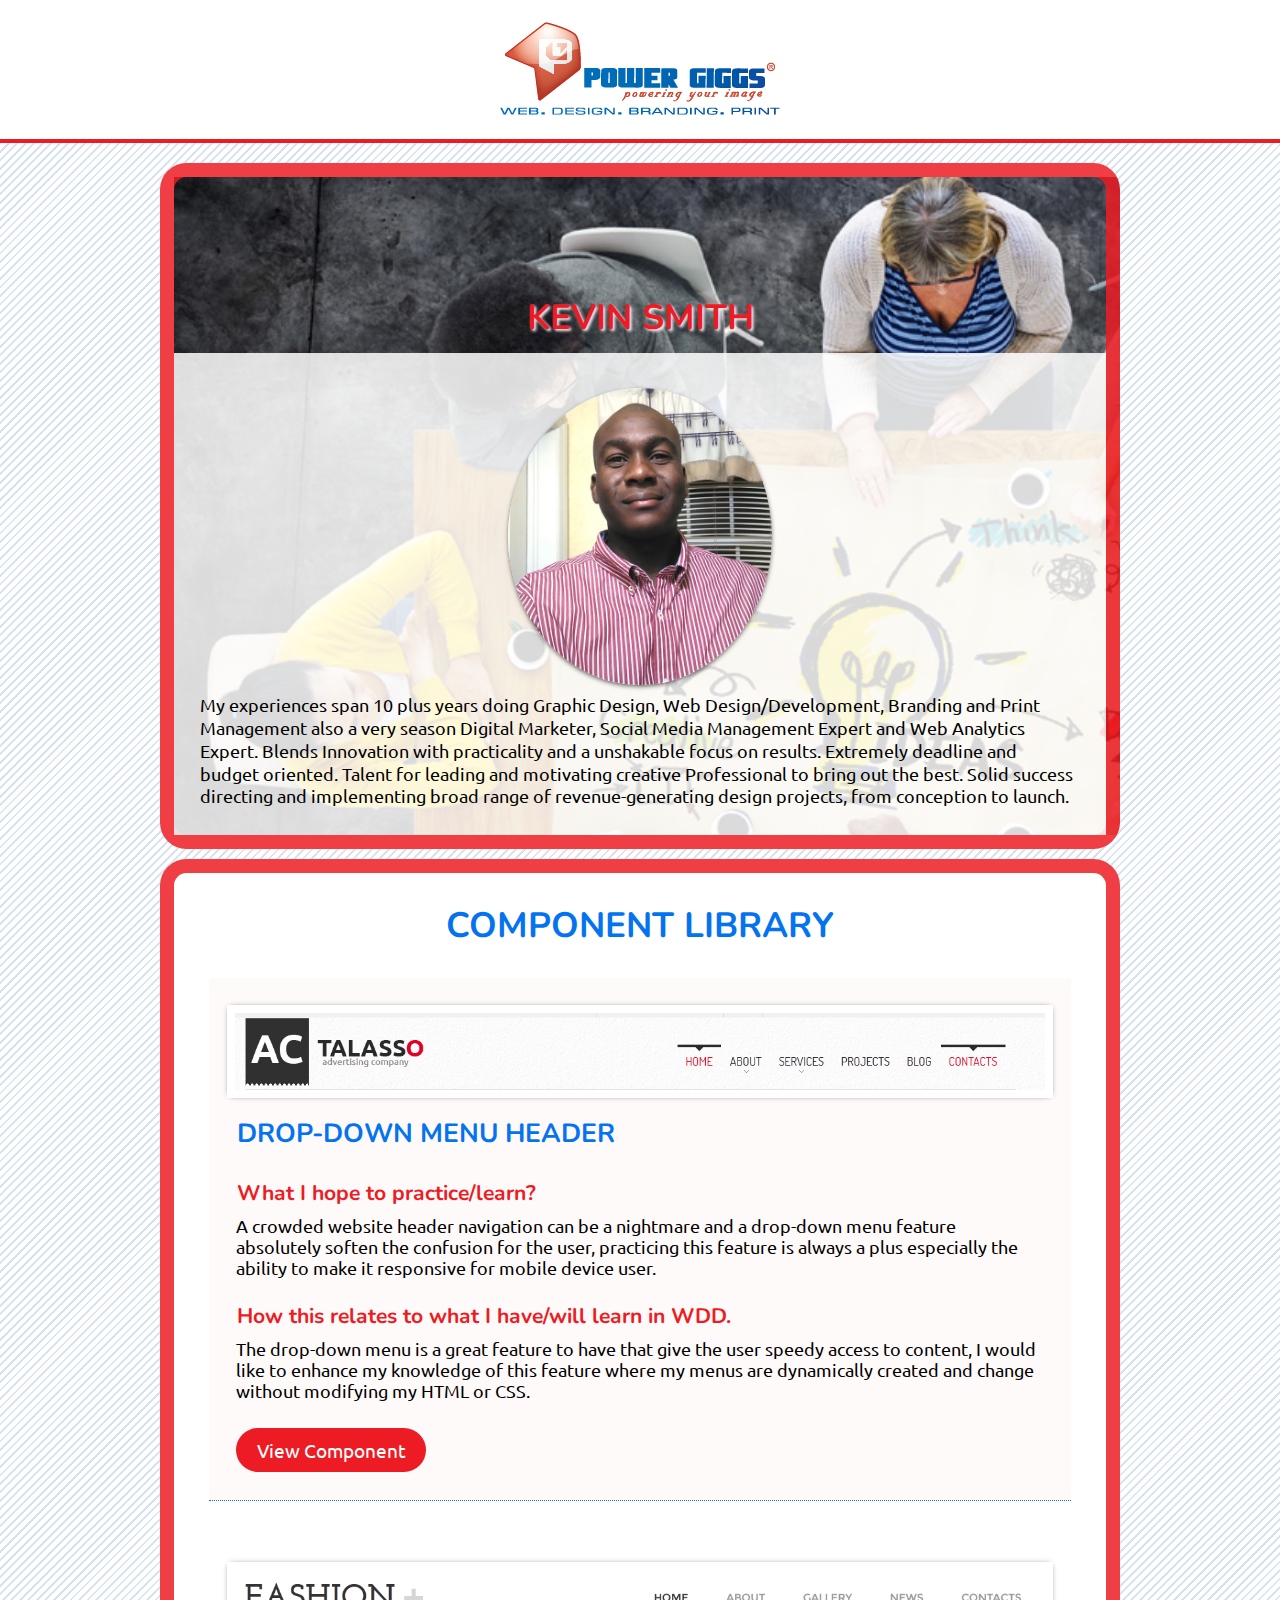
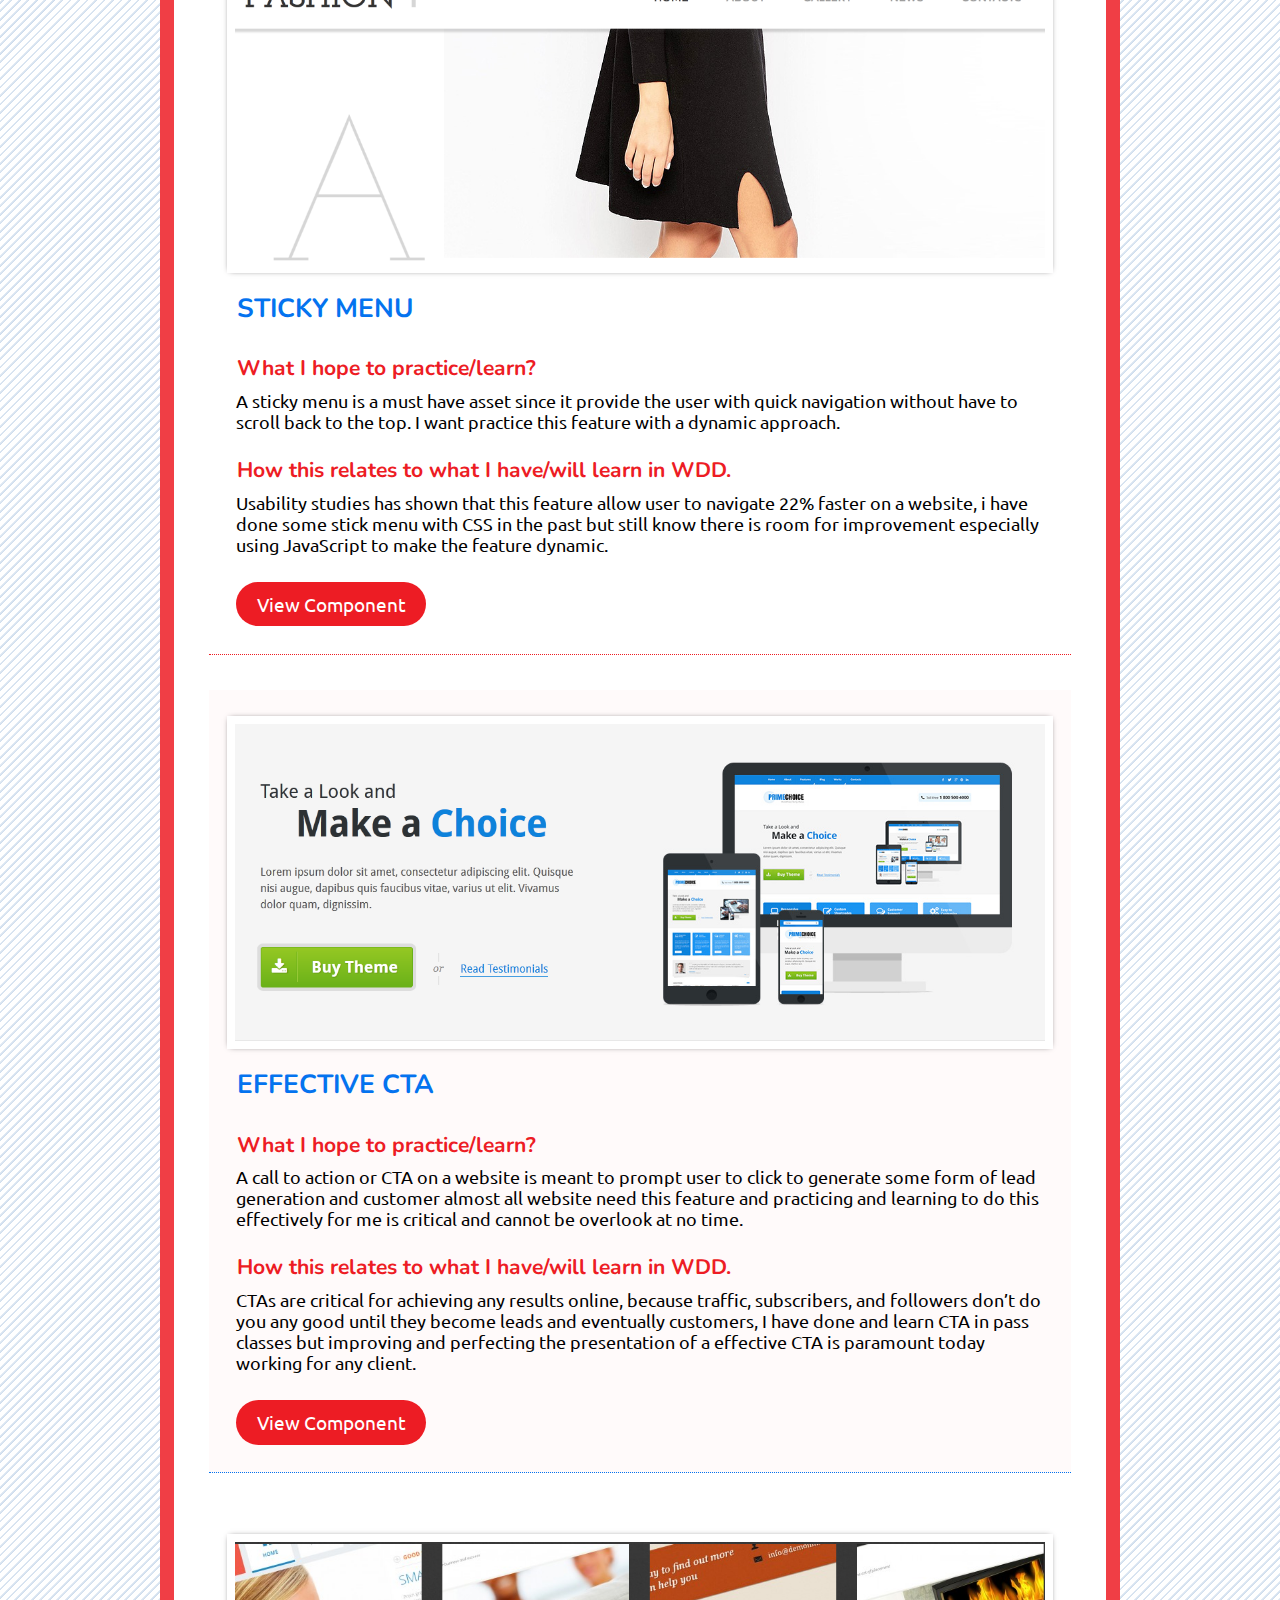
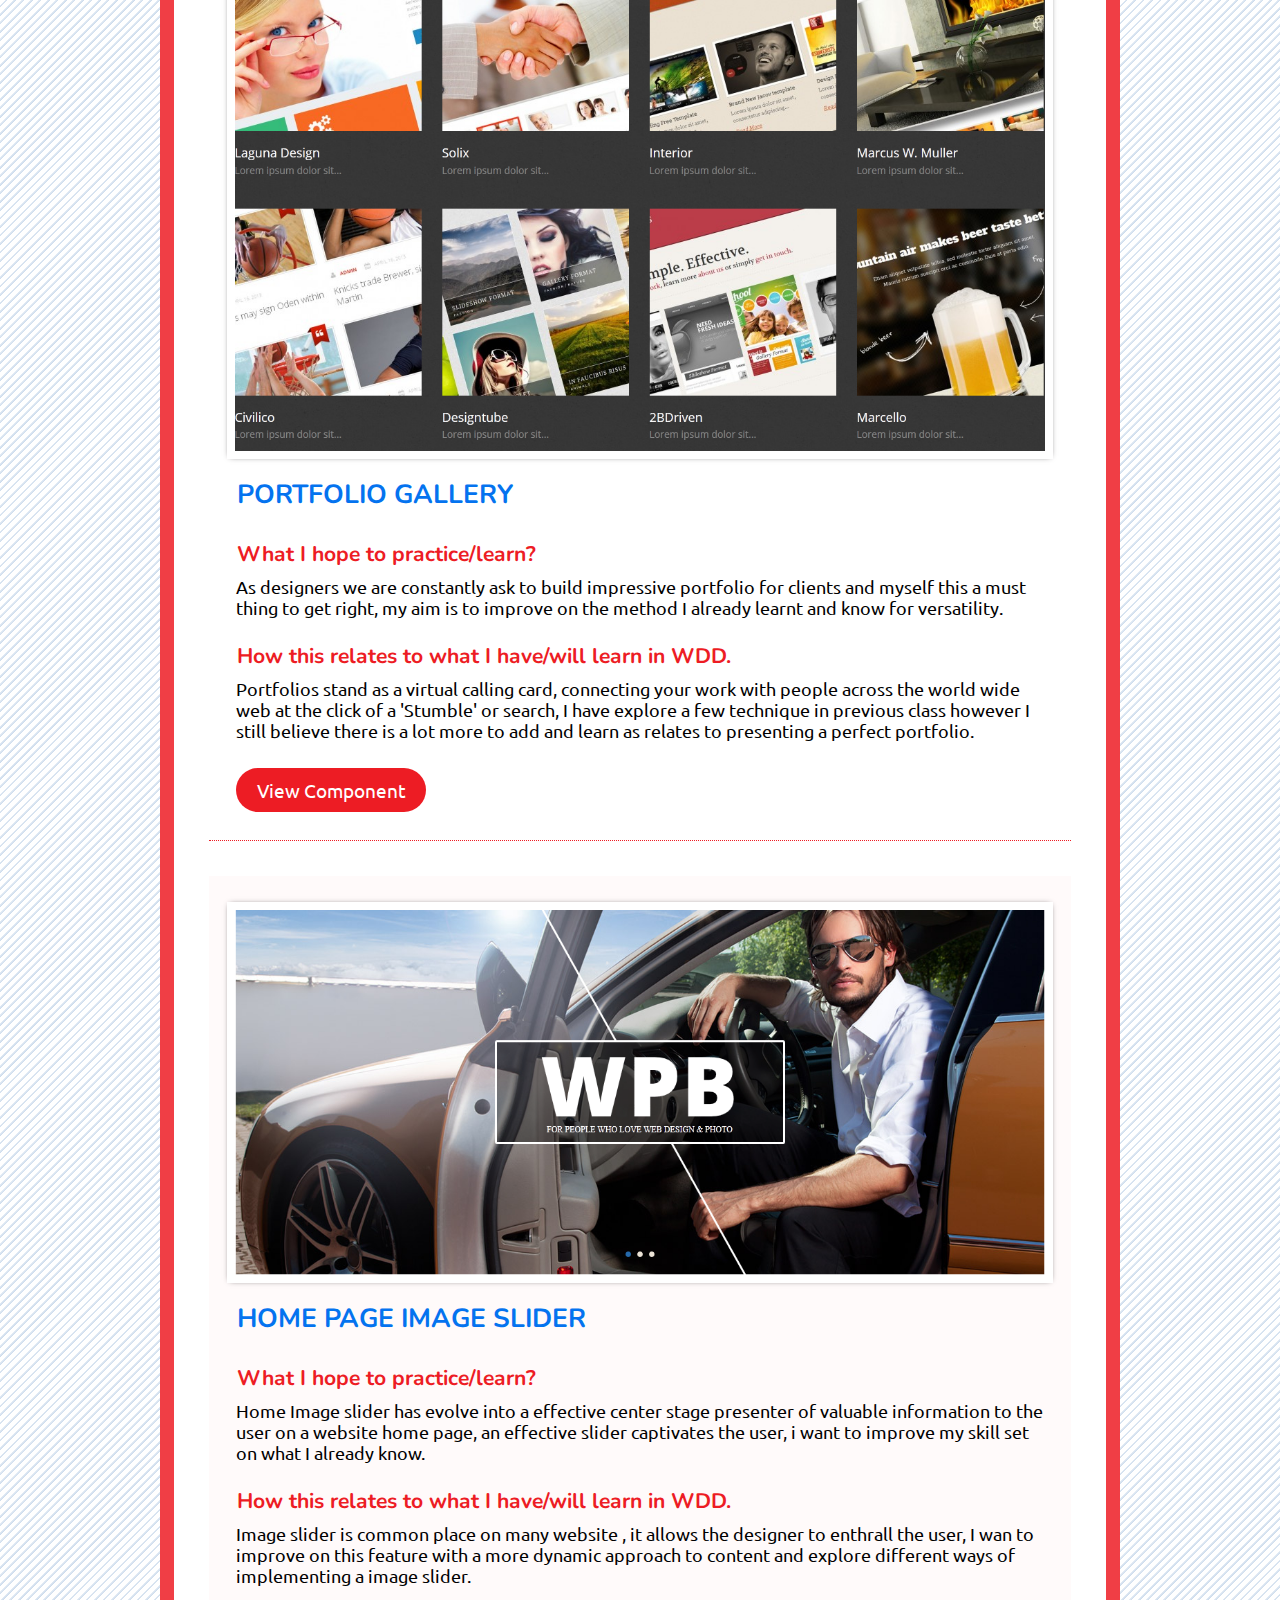
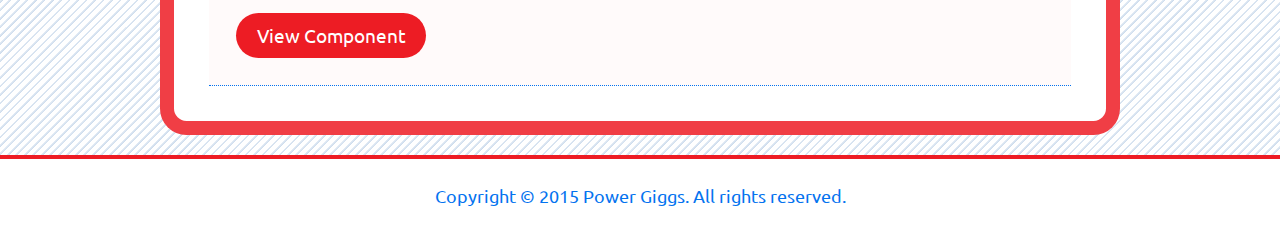
<file: index.html>
<!DOCTYPE html>
<html>
<head>
	<title>WSP: Kevin Smith</title>
	<link rel="stylesheet" type="text/css" href="css/reset.css" />
	<link rel="stylesheet" type="text/css" href="css/main.css" />
    
    <!-- Mobile Specific Metas
  –––––––––––––––––––––––––––––––––––––––––––––––––– -->
  <meta name="viewport" content="width=device-width, initial-scale=1">
  
   <!-- FONT
  –––––––––––––––––––––––––––––––––––––––––––––––––– -->
 <link href="https://fonts.googleapis.com/css?family=Nunito:400,700,300" rel="stylesheet" type="text/css">
  <link href="https://fonts.googleapis.com/css?family=Ubuntu:400,300,300italic,400italic,500" rel="stylesheet" type="text/css">
  
</head>
<body class="gradient">

	<!-- Header -->
    <header > 
    <img src="images/powergiggs_logo-01.png" class="logo" alt="logo"> 
    </header>
	
	<!-- About -->
    
    <section id="about"> 
        <h1>Kevin Smith</h1>
        
        <p>
        <img src="images/kevin_profile.jpg" alt="kevin smith"/>
       
        My experiences span 10 plus years doing Graphic Design, Web Design/Development, Branding and Print Management also a very season Digital Marketer, Social Media Management Expert and Web Analytics Expert. Blends Innovation with practicality and a unshakable focus on results. Extremely deadline and budget oriented. Talent for leading and motivating creative Professional to bring out the best. Solid success directing and implementing broad range of revenue-generating design projects, from conception to launch.</p>
    
    
    </section>	

	<!-- Blog, Components -->
    <section id="blog">
    	<h1>Component Library</h1>
        <article>
        	<img class="imgHeader" alt="" src="images/drop_down_menu.png">
        	<h2>Drop-down menu Header</h2>
            <h3>What I hope to practice/learn?</h3>
            <p>A crowded website header navigation can be a nightmare and a drop-down menu feature absolutely soften the confusion for the user, practicing this feature is always a plus especially the ability to make it responsive for mobile device user.</p>
            <h3>How this relates to what I have/will learn in WDD.</h3>
            <p>The drop-down menu is a great feature to have that give the user speedy access to content, I would like to enhance  my knowledge of this feature where my menus are dynamically created and change without modifying my HTML or CSS.</p>
            <p class="button"> <a href="components/1/component.html" target="_blank">View Component</a></p>
        </article>
        
        <article>
        	<img class="imgHeader" alt="" src="images/sticky_menu.png">
        	<h2>Sticky Menu</h2>
            <h3>What I hope to practice/learn?</h3>
            <p>A sticky menu is a must have asset since it provide the user with quick navigation without have to scroll back to the top. I want practice this feature with a dynamic approach.</p>
            <h3>How this relates to what I have/will learn in WDD.</h3>
            <p>Usability studies has shown that this feature allow user to navigate 22% faster on a website, i have done some stick menu with CSS in the past but still know there is room for improvement especially using JavaScript to make the feature dynamic.</p>
           <p class="button"> <a href="components/2/component.html" target="_blank">View Component</a></p>
        </article>
        <article>
        	<img class="imgHeader" alt="" src="images/CTA.png">
        	<h2>Effective CTA</h2>
            <h3>What I hope to practice/learn?</h3>
            <p>A call to action or CTA on a website is meant to prompt user to click to generate some form of lead generation and customer almost all website need this feature and practicing and learning to do this effectively for me is critical and cannot be overlook at no time.</p>
            <h3>How this relates to what I have/will learn in WDD.</h3>
            <p>CTAs are critical for achieving  any results online, because traffic, subscribers, and followers don’t do you any good until they become leads and eventually customers, I have done and learn CTA in pass classes but improving and perfecting the presentation of a effective CTA is paramount today working for any client.</p>
            <p class="button"> <a href="components/3/component.html" target="_blank">View Component</a></p>
        </article>
        <article>
        	<img class="imgHeader" alt="" src="images/portfolio_gallery.png">
        	<h2>Portfolio Gallery</h2>
            <h3>What I hope to practice/learn?</h3>
            <p>As designers we are constantly ask to build impressive portfolio for clients and myself this a must thing to get right, my aim is to improve on the method I already learnt and know for versatility.</p>
            <h3>How this relates to what I have/will learn in WDD.</h3>
            <p>Portfolios stand as a virtual calling card, connecting your work with people across the world wide web at the click of a 'Stumble' or search, I have explore a few technique in previous class however I still believe there is a lot more to add and learn as relates to presenting a perfect portfolio.</p>
            <p class="button"> <a href="components/4/component.html" target="_blank">View Component</a></p>
        </article>
        <article>
        	<img class="imgHeader" alt="" src="images/slide_show.png">
        	<h2>Home page image slider</h2>
            <h3>What I hope to practice/learn?</h3>
            <p>Home Image slider has evolve into a effective center stage presenter of valuable information to the user on a website home page, an effective slider captivates the user, i want to improve my skill set on what I already know.</p>
            <h3>How this relates to what I have/will learn in WDD.</h3>
            <p>Image slider is common place on many website , it allows the designer to enthrall the user, I wan to improve on this feature with a more  dynamic approach to content and explore different ways of implementing a image slider.</p>
           <p class="button"> <a href="components/5/component.html" target="_blank">View Component</a></p>
        </article>
        
       
    </section> <!-- End Components -->
    
    
    <!--Footer -->
    
    <footer> 
     <p class="copyRight">Copyright &copy 2015 Power Giggs.  All rights reserved.</p>
    
    </footer>


</body>
</html>
</file>
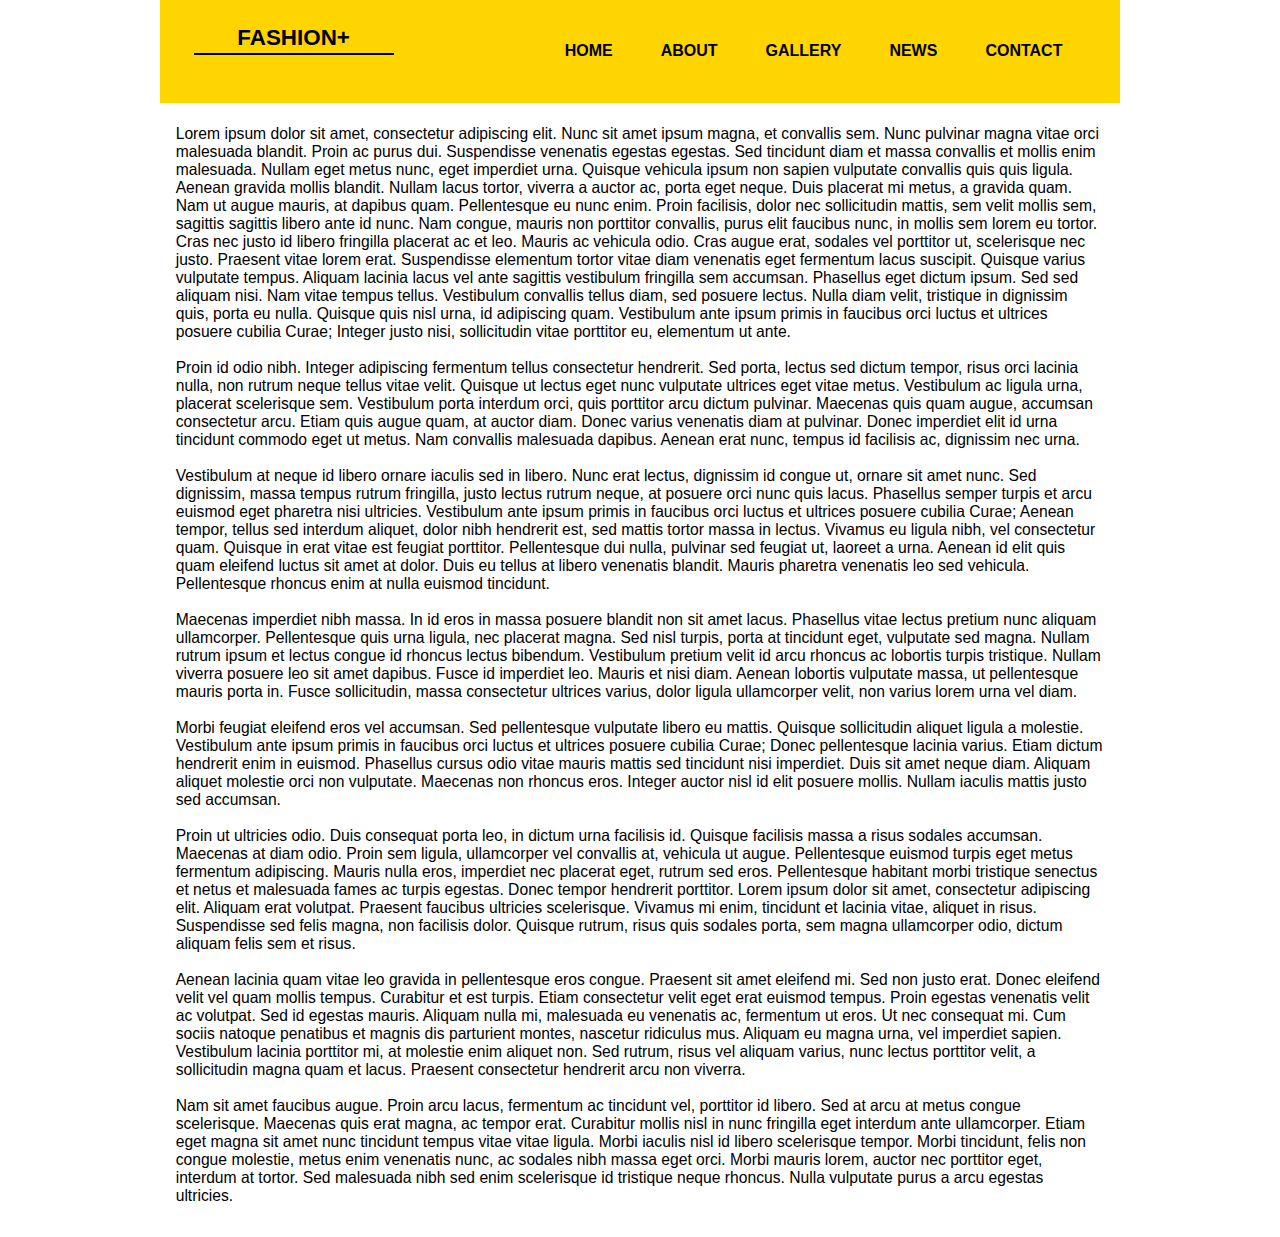
<file: components/2/component.html>
<!DOCTYPE html>
<html>
<head>
	<title>Sticky Menu: Kevin Smith</title>

	<link rel="stylesheet" type="text/css" href="../../css/reset.css" />
	<link rel="stylesheet" type="text/css" href="component.css" />

	
</head>
<body>

	<!-- Component -->
    
    <header>
    <h1 class="logo">Fashion+</h1>
        <nav>
            <ul>
            <li><a href="#">Home</a></li>
            <li><a href="#">About</a></li>
            <li><a href="#">Gallery</a></li>
            <li><a href="#">News</a></li>
            <li><a href="#">Contact</a></li>
            </ul>
        
        </nav>
    
    
    </header>
    
    
    <section>
    <p>
    
Lorem ipsum dolor sit amet, consectetur adipiscing elit. Nunc sit amet ipsum magna, et convallis sem. Nunc pulvinar magna vitae orci malesuada blandit. Proin ac purus dui. Suspendisse venenatis egestas egestas. Sed tincidunt diam et massa convallis et mollis enim malesuada. Nullam eget metus nunc, eget imperdiet urna. Quisque vehicula ipsum non sapien vulputate convallis quis quis ligula. Aenean gravida mollis blandit. Nullam lacus tortor, viverra a auctor ac, porta eget neque. Duis placerat mi metus, a gravida quam.

Nam ut augue mauris, at dapibus quam. Pellentesque eu nunc enim. Proin facilisis, dolor nec sollicitudin mattis, sem velit mollis sem, sagittis sagittis libero ante id nunc. Nam congue, mauris non porttitor convallis, purus elit faucibus nunc, in mollis sem lorem eu tortor. Cras nec justo id libero fringilla placerat ac et leo. Mauris ac vehicula odio. Cras augue erat, sodales vel porttitor ut, scelerisque nec justo. Praesent vitae lorem erat. Suspendisse elementum tortor vitae diam venenatis eget fermentum lacus suscipit. Quisque varius vulputate tempus.

Aliquam lacinia lacus vel ante sagittis vestibulum fringilla sem accumsan. Phasellus eget dictum ipsum. Sed sed aliquam nisi. Nam vitae tempus tellus. Vestibulum convallis tellus diam, sed posuere lectus. Nulla diam velit, tristique in dignissim quis, porta eu nulla. Quisque quis nisl urna, id adipiscing quam. Vestibulum ante ipsum primis in faucibus orci luctus et ultrices posuere cubilia Curae; Integer justo nisi, sollicitudin vitae porttitor eu, elementum ut ante.<br><br>

Proin id odio nibh. Integer adipiscing fermentum tellus consectetur hendrerit. Sed porta, lectus sed dictum tempor, risus orci lacinia nulla, non rutrum neque tellus vitae velit. Quisque ut lectus eget nunc vulputate ultrices eget vitae metus. Vestibulum ac ligula urna, placerat scelerisque sem. Vestibulum porta interdum orci, quis porttitor arcu dictum pulvinar. Maecenas quis quam augue, accumsan consectetur arcu. Etiam quis augue quam, at auctor diam. Donec varius venenatis diam at pulvinar. Donec imperdiet elit id urna tincidunt commodo eget ut metus. Nam convallis malesuada dapibus. Aenean erat nunc, tempus id facilisis ac, dignissim nec urna.<br><br>

Vestibulum at neque id libero ornare iaculis sed in libero. Nunc erat lectus, dignissim id congue ut, ornare sit amet nunc. Sed dignissim, massa tempus rutrum fringilla, justo lectus rutrum neque, at posuere orci nunc quis lacus. Phasellus semper turpis et arcu euismod eget pharetra nisi ultricies. Vestibulum ante ipsum primis in faucibus orci luctus et ultrices posuere cubilia Curae; Aenean tempor, tellus sed interdum aliquet, dolor nibh hendrerit est, sed mattis tortor massa in lectus. Vivamus eu ligula nibh, vel consectetur quam. Quisque in erat vitae est feugiat porttitor. Pellentesque dui nulla, pulvinar sed feugiat ut, laoreet a urna. Aenean id elit quis quam eleifend luctus sit amet at dolor. Duis eu tellus at libero venenatis blandit. Mauris pharetra venenatis leo sed vehicula. Pellentesque rhoncus enim at nulla euismod tincidunt.<br><br>

Maecenas imperdiet nibh massa. In id eros in massa posuere blandit non sit amet lacus. Phasellus vitae lectus pretium nunc aliquam ullamcorper. Pellentesque quis urna ligula, nec placerat magna. Sed nisl turpis, porta at tincidunt eget, vulputate sed magna. Nullam rutrum ipsum et lectus congue id rhoncus lectus bibendum. Vestibulum pretium velit id arcu rhoncus ac lobortis turpis tristique. Nullam viverra posuere leo sit amet dapibus. Fusce id imperdiet leo. Mauris et nisi diam. Aenean lobortis vulputate massa, ut pellentesque mauris porta in. Fusce sollicitudin, massa consectetur ultrices varius, dolor ligula ullamcorper velit, non varius lorem urna vel diam.<br><br>

Morbi feugiat eleifend eros vel accumsan. Sed pellentesque vulputate libero eu mattis. Quisque sollicitudin aliquet ligula a molestie. Vestibulum ante ipsum primis in faucibus orci luctus et ultrices posuere cubilia Curae; Donec pellentesque lacinia varius. Etiam dictum hendrerit enim in euismod. Phasellus cursus odio vitae mauris mattis sed tincidunt nisi imperdiet. Duis sit amet neque diam. Aliquam aliquet molestie orci non vulputate. Maecenas non rhoncus eros. Integer auctor nisl id elit posuere mollis. Nullam iaculis mattis justo sed accumsan.<br><br>

Proin ut ultricies odio. Duis consequat porta leo, in dictum urna facilisis id. Quisque facilisis massa a risus sodales accumsan. Maecenas at diam odio. Proin sem ligula, ullamcorper vel convallis at, vehicula ut augue. Pellentesque euismod turpis eget metus fermentum adipiscing. Mauris nulla eros, imperdiet nec placerat eget, rutrum sed eros. Pellentesque habitant morbi tristique senectus et netus et malesuada fames ac turpis egestas. Donec tempor hendrerit porttitor. Lorem ipsum dolor sit amet, consectetur adipiscing elit. Aliquam erat volutpat. Praesent faucibus ultricies scelerisque. Vivamus mi enim, tincidunt et lacinia vitae, aliquet in risus. Suspendisse sed felis magna, non facilisis dolor. Quisque rutrum, risus quis sodales porta, sem magna ullamcorper odio, dictum aliquam felis sem et risus.<br> <br>

Aenean lacinia quam vitae leo gravida in pellentesque eros congue. Praesent sit amet eleifend mi. Sed non justo erat. Donec eleifend velit vel quam mollis tempus. Curabitur et est turpis. Etiam consectetur velit eget erat euismod tempus. Proin egestas venenatis velit ac volutpat. Sed id egestas mauris. Aliquam nulla mi, malesuada eu venenatis ac, fermentum ut eros. Ut nec consequat mi. Cum sociis natoque penatibus et magnis dis parturient montes, nascetur ridiculus mus. Aliquam eu magna urna, vel imperdiet sapien. Vestibulum lacinia porttitor mi, at molestie enim aliquet non. Sed rutrum, risus vel aliquam varius, nunc lectus porttitor velit, a sollicitudin magna quam et lacus. Praesent consectetur hendrerit arcu non viverra.<br><br>

Nam sit amet faucibus augue. Proin arcu lacus, fermentum ac tincidunt vel, porttitor id libero. Sed at arcu at metus congue scelerisque. Maecenas quis erat magna, ac tempor erat. Curabitur mollis nisl in nunc fringilla eget interdum ante ullamcorper. Etiam eget magna sit amet nunc tincidunt tempus vitae vitae ligula. Morbi iaculis nisl id libero scelerisque tempor. Morbi tincidunt, felis non congue molestie, metus enim venenatis nunc, ac sodales nibh massa eget orci. Morbi mauris lorem, auctor nec porttitor eget, interdum at tortor. Sed malesuada nibh sed enim scelerisque id tristique neque rhoncus. Nulla vulputate purus a arcu egestas ultricies.

    </p>
    </section>

	<!-- End Component -->
	
</body>
</html>
</file>
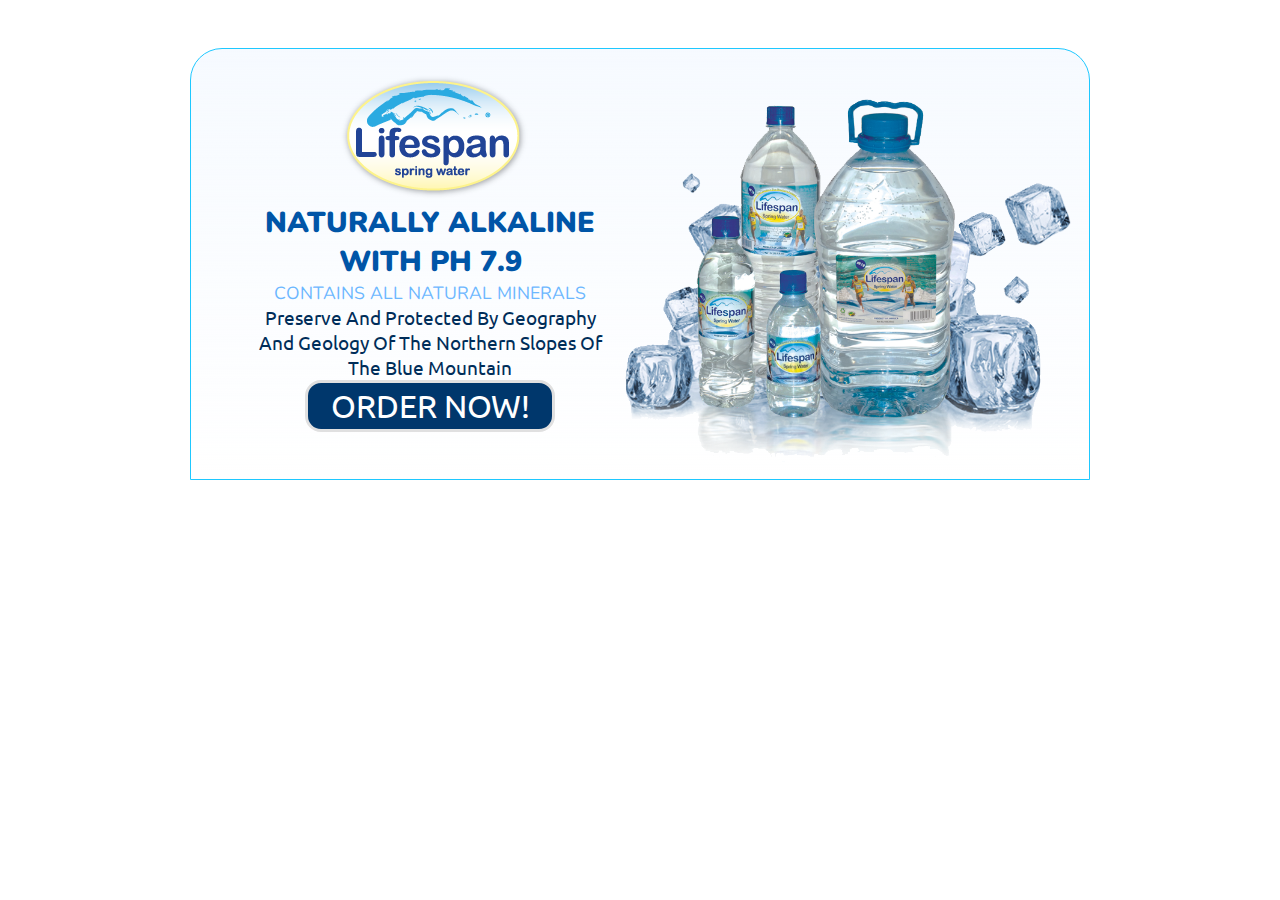
<file: components/3/component.html>
<!DOCTYPE html>
<html>
<head>
	<title>CTA: Kevin Smith</title>

	<link rel="stylesheet" type="text/css" href="../../css/reset.css" />
	<link rel="stylesheet" type="text/css" href="component.css" />

	<!-- Mobile Specific Metas
  –––––––––––––––––––––––––––––––––––––––––––––––––– -->
  <meta name="viewport" content="width=device-width, initial-scale=1">
  
  
   <!-- FONT
  –––––––––––––––––––––––––––––––––––––––––––––––––– -->
 <link href="https://fonts.googleapis.com/css?family=Nunito:400,700,300" rel="stylesheet" type="text/css">
  <link href="https://fonts.googleapis.com/css?family=Ubuntu:400,300,300italic,400italic,500" rel="stylesheet" type="text/css">
  
</head>
<body>

	<!-- Component -->
    
    
    <section id="cta">
    
    <div class="contentleft">
    <img class="logo" src="images/logo_01.png" alt="lifespan logo" />
    	<h1>Naturally Alkaline with ph 7.9</h1>
      <h2>Contains all natural Minerals</h2>
      <p>Preserve and protected by geography and geology of the northern slopes of the Blue Mountain </p>
      <div class="button"><a href="#">Order Now!</a></div>
      </div>
       
      <img class="bottles" src="images/group-with-ice1.png" alt="Spring water bottles"/>
    
    
    
</section>

	<!-- End Component -->
	
</body>
</html>
</file>
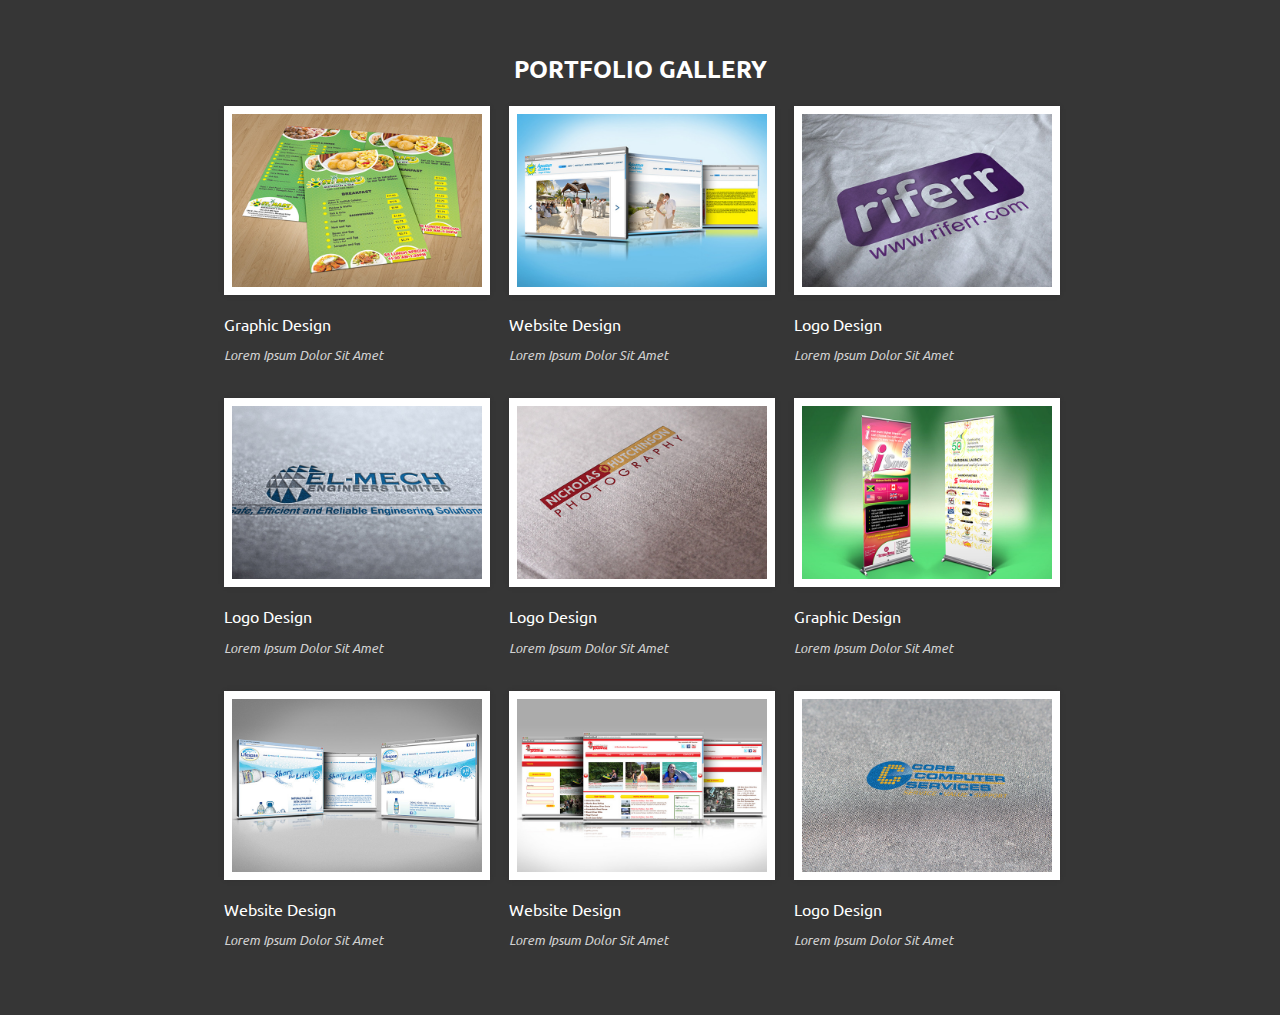
<file: components/4/component.html>
<!DOCTYPE html>
<html>
<head>
	<title>Porfolio Gallery: Kevin Smith</title>

	<link rel="stylesheet" type="text/css" href="../../css/reset.css" />
	<link rel="stylesheet" type="text/css" href="css/component.css" />
    <link rel="stylesheet" href="css/magnific-popup.css"> 
    
    <!-- Mobile Specific Metas
  –––––––––––––––––––––––––––––––––––––––––––––––––– -->
  <meta name="viewport" content="width=device-width, initial-scale=1">
  
    
     <!-- FONT
  –––––––––––––––––––––––––––––––––––––––––––––––––– -->
 <link href="https://fonts.googleapis.com/css?family=Nunito:400,700,300" rel="stylesheet" type="text/css">
  <link href="https://fonts.googleapis.com/css?family=Ubuntu:400,300,300italic,400italic,500" rel="stylesheet" type="text/css">
  
  <!-- Scripts
  –––––––––––––––––––––––––––––––––––––––––––––––––– -->  
<script src="http://ajax.googleapis.com/ajax/libs/jquery/1.8.0/jquery.min.js"></script>

	
</head>
<body>

	<!-- Component -->
    
    
    <section id="gallery">
    <h1>Portfolio gallery </h1>
        <article ><a class="image-link" href="images/portfolio_01.jpg"> <img src="images/portfolio_01.jpg" alt="Design portfolio"></a>
          <h2>Graphic design</h2>
          <p>Lorem ipsum dolor sit amet</p>
        </article>
         <article ><a class="image-link" href="images/portfolio_02.jpg"> <img src="images/portfolio_02.jpg" alt="website portfolio"></a>
           <h2>Website design</h2>
           <p>Lorem ipsum dolor sit amet</p>
        </article>
        <article ><a class="image-link" href="images/portfolio_03.jpg"> <img src="images/portfolio_03.jpg" alt="website portfolio"></a>
          <h2>logo design</h2>
          <p>Lorem ipsum dolor sit amet</p>
        </article>
        <article ><a class="image-link" href="images/portfolio_04.jpg"> <img src="images/portfolio_04.jpg" alt="logo portfolio"></a>
          <h2>logo design</h2>
          <p>Lorem ipsum dolor sit amet</p>
        </article>
        <article ><a class="image-link" href="images/portfolio_05.jpg"> <img src="images/portfolio_05.jpg" alt="logo porfolio"></a>
          <h2>logo design</h2>
          <p>Lorem ipsum dolor sit amet</p>
        </article>
        <article ><a class="image-link" href="images/portfolio_06.jpg"> <img src="images/portfolio_06.jpg" alt="graphic design portfolio"></a>
          <h2>graphic design</h2>
          <p>Lorem ipsum dolor sit amet</p>
        </article>
        <article ><a class="image-link" href="images/portfolio_07.jpg"> <img src="images/portfolio_07.jpg" alt="website portfolio"></a>
   	   <h2>Website design</h2>
       <p>Lorem ipsum dolor sit amet</p>
    </article>
    <article ><a class="image-link" href="images/portfolio_08.jpg"> <img src="images/portfolio_08.jpg" alt="website portfolio"></a>
      <h2>Website design</h2>
      <p>Lorem ipsum dolor sit amet</p>
    </article>
    <article ><a class="image-link" href="images/portfolio_09.jpg"> <img src="images/portfolio_09.jpg" alt="logo portfolio"></a>
      <h2>logo design</h2>
      <p>Lorem ipsum dolor sit amet</p>
    </article>
    
    </section>

<!-- End Document
  –––––––––––––––––––––––––––––––––––––––––––––––––– -->
 <script src="scripts/jquery.magnific-popup.js"></script>
 <script src="scripts/gallery.js" type="text/javascript"></script>
	
</body>
</html>
</file>
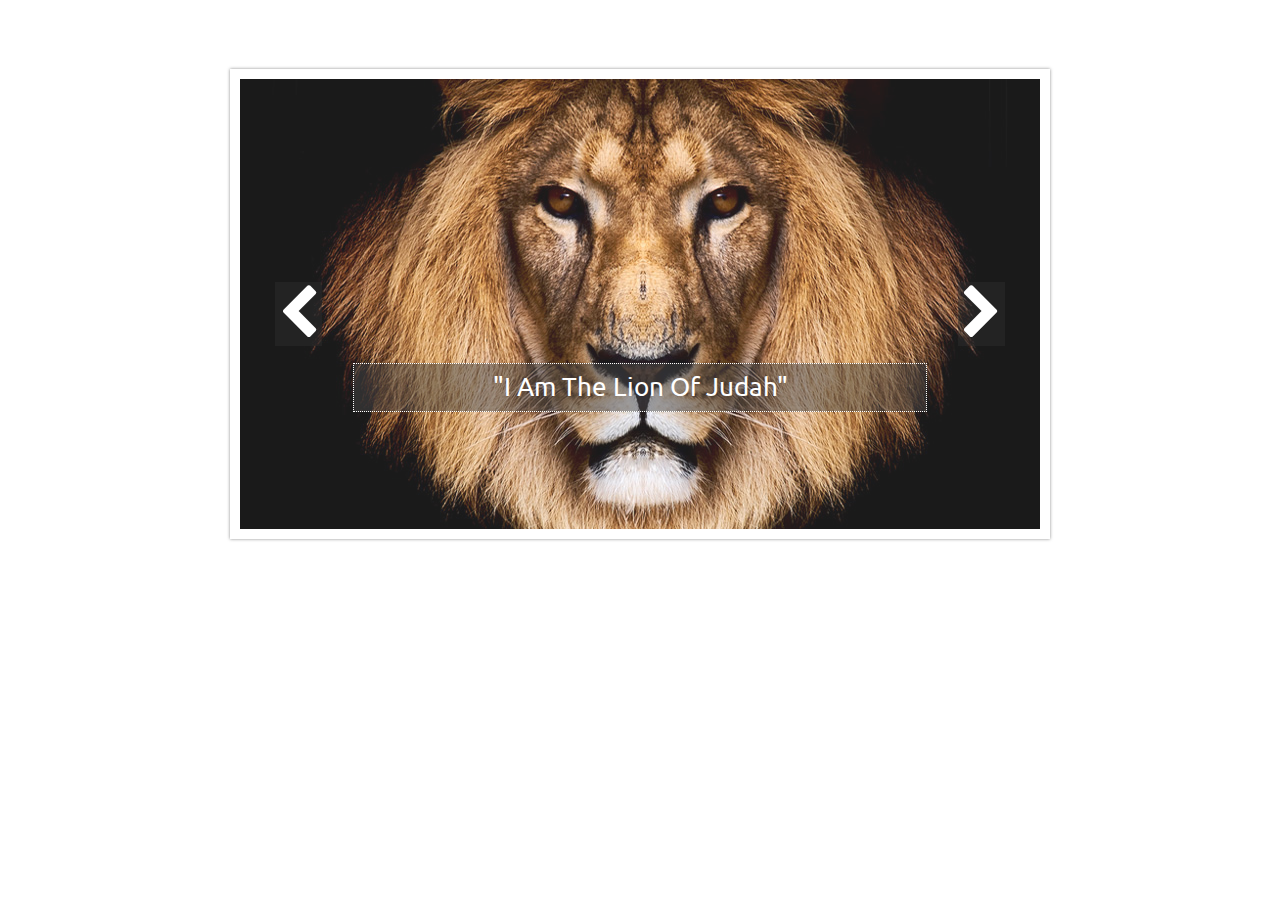
<file: components/5/component.html>
<!DOCTYPE html>
<html>
<head>
	<title>image Slideshow: Kevin Smith</title>

	<link rel="stylesheet" type="text/css" href="../../css/reset.css" />
	<link rel="stylesheet" type="text/css" href="component.css" />
    <link rel="stylesheet" href="fonts/font-awesome/css/font-awesome.min.css">
    
    <!-- Mobile Specific Metas
  –––––––––––––––––––––––––––––––––––––––––––––––––– -->
  <meta name="viewport" content="width=device-width, initial-scale=1">
  
    
     <!-- FONT
  –––––––––––––––––––––––––––––––––––––––––––––––––– -->
 <link href="https://fonts.googleapis.com/css?family=Nunito:400,700,300" rel="stylesheet" type="text/css">
  <link href="https://fonts.googleapis.com/css?family=Ubuntu:400,300,300italic,400italic,500" rel="stylesheet" type="text/css">
  
  <!-- Scripts
  –––––––––––––––––––––––––––––––––––––––––––––––––– -->  
<script src="http://ajax.googleapis.com/ajax/libs/jquery/1.8.0/jquery.min.js"></script>

	
</head>
<body>

	<!-- Component -->
    
  <section id="slideshow">
  
  <figure class="slideimg"><img src="images/slide_1.jpg" alt="Lion"/>
      	<figcaption>"I am the lion of judah"</figcaption>
      </figure>
        <figure class="slideimg"><img src="images/slide_2.jpg" alt="dog"/>
        	<figcaption>"i am lost help me get home"</figcaption>
        </figure>
        <figure class="slideimg"><img src="images/slide_3.jpg" alt="cowboy and horse"/>
        	<figcaption>"this is the wild wild west style"</figcaption>
        </figure>
        <figure class="slideimg"><img src="images/slide_4.jpg"  alt="frog"/>
        	<figcaption>"wow i am so colorful"</figcaption>
        </figure>
        <figure class="slideimg"><img src="images/slide_5.jpg"  alt="penguin"/>
        	<figcaption>"Warming each other up"</figcaption>
        </figure>
        
      <figure class="slideimg"><img src="images/slide_6.jpg"  alt="polar bear"/>
        	<figcaption>"searching for my daily meal"</figcaption>
        </figure>
        <div class="prev-next">
        <a href="#" class="prev"><i class="fa fa-chevron-left fa-4x"></i> </a>
        
       <a href="#" class="next"><i class="fa fa-chevron-right fa-4x"></i></a>
        </div>
  
  
  </section>

	<!-- End Component -->
    
    
    
    <!--- End Documednt
    -------------------------->
    
 <script src="js/custom_animations.js"></script>
<script src="js/custom_easing.js"></script>
<script src="js/jSlider.js"></script>
<script src="js/main.js" type="text/javascript"></script>
	
</body>
</html>
</file>
<file: css/main.css>
/* Project CSS 
============================================================
============================================================*/


/*General Content
================================================*/


body {
	max-width:100%;
	font-size:1.1em;
	margin: 0 auto;
	font-family: 'Ubuntu', sans-serif;
	background: rgba(255,255,255,1.00);
	
}




section {
		margin:10px auto;
		width:100%;
		max-width:960px;
		position:relative;
		box-sizing:border-box;
		background:#fff;
		border: rgba(237,28,36,0.85) 0.8em solid;
		border-radius:1.5em;
		margin-bottom:1em;
	
		
	
}

.logo {
	margin:0.5em;
	
}

.gradient{
	background: rgba(255,255,255,1.00);
	background:-webkit-repeating-linear-gradient(-45deg, rgba(3,78,162,0.2), rgba(3,78,162,0.1) 1px, white 2px, white 10px);
	background:-o-repeating-linear-gradient(-45deg, rgba(3,78,162,0.2), rgba(3,78,162,0.1) 1px, white 2px, white 10px);
	background:-moz-repeating-linear-gradient(-45deg, rgba(3,78,162,0.2), rgba(3,78,162,0.1) 1px, white 2px, white 10px);
	background:repeating-linear-gradient(-45deg, rgba(3,78,162,0.2), rgba(3,78,162,0.1) 2px, white 2px, white 6px);
	
}




/*Typography
================================================*/

h1, h2, h3, h4, h5 {
	
	font-family: 'Nunito', sans-serif;
	/*font-family: 'Playfair Display', serif;*/
	font-style: normal;
	font-weight: bold;
	line-height: 1em;
	/*margin: 0 auto;*/
	/*text-shadow: 2px 2px 3px #0FF494;*/
	color: #ED1C24;
}

p {
	 font-family: 'Ubuntu', sans-serif;
	 font-size:1em;
	
	
	}



header{
	background: rgba(255,255,255,1.00);
	margin:0 auto;
	padding:0.5em;
	width:100%;
	max-width:100%;
	text-align:center;	
	border-bottom:4px #ed1c24 solid;
	margin-bottom:20px;
	
}


/* ABOUT ============================== */


#about{
	background:url(../images/about_bg.jpg) no-repeat #fff ;
	background-size:cover;
	margin:0 auto;
	/*height:730px;*/
	/*overflow:scroll;*/
}


#about h1{
	margin-top:3em;
	padding:0.5em;
	text-align:center;
	font-size:2em;
	text-transform:uppercase;
	text-shadow:2px 2px 3px #F9F5F6 ;
	/*color:#034ea2;*/
	
}


p > img {
	display:block;
	margin:0.5em auto;
	box-sizing:border-box;
	width:30%;
	/*border:#fff solid 0.5em;*/
	-webkit-border-radius:50%;
	-moz-border-radius:50%;
	-o-border-radius:50%;
	border-radius:50%;
	-webkit-box-shadow: 0px 2px 5px -1px rgba(0,0,0,0.75);
	-moz-box-shadow: 0px 2px 5px -1px rgba(0,0,0,0.75);
	box-shadow: 0px 2px 5px -1px rgba(0,0,0,0.75);
		
}



#about p {
	background:rgba(255,255,255,0.85);
	padding:1.5em;
	line-height:1.3em;
	text-align:left;
			
}


/* COMPONENTS ============================== */
article{
	margin:2em;
	padding:1em;
	border-bottom:#ED1C24 1px dotted;
	
}

article:nth-child(even) {
	background:rgba(253,228,229,0.2);
	border-bottom:#0473ef 1px dotted;
	
}

 img[class*="imgHeader"]{
	margin:0.5em auto;
	-webkit-box-shadow: 0px 0px 6px -3px #231f20;
	-moz-box-shadow:0px 0px 6px -3px #231f20;
	box-shadow: 0px 0px 6px -3px #231f20;
	padding:3px;
   border:5px solid #fff;
   background-color:#fff;
   box-sizing:border-box;
   	max-width:100%;
	
	
	
}

article img:hover{
	opacity:0.75;
	
}

#blog h1 {
	font-size:2em;
	margin:1em;
	text-align:center;
	text-transform:uppercase;
	color:#0473ef
	
	
	
}
article h2{
	font-size:1.5em;
	margin:0.4em;
	padding-bottom:1em;
	text-transform:uppercase;
	color:#0473ef;
	
}

article h3{
	font-size:1.2em;
	margin:0.5em;
}

article p{
	
	margin:0.5em;
	font-size:1em;
	padding-bottom:1em;
	
}

/*Button=====================*/

.button{
	max-width:190px;
	display:block;
	background:#ed1c24;
	text-decoration:none;
	border:none;
	margin:0.5em;
	padding:0.5em;
	border-radius:2em;
	color:#fff;
	font-size:1.1em;
	/*cursor:pointer;*/
	-webkit-transition:background 0.5s ease;
	-moz-transition:background 0.5s ease;
	-o-transition:background 0.5s ease;
	transition:background 0.5s ease;
	text-align:center;
	
	
	
}

.button > a {
	color:#fff;
	
}

.button:hover{
	background:#0473ef;
	
}


/* FOOTER ============================== */

footer{
	background: rgba(255,255,255,1.00);
	margin:0 auto;
	padding:0.5em;
	width:100%;
	max-width:100%;
	text-align:center;	
	border-top:4px #ed1c24 solid;
	margin-top:20px;
	height:4em;
	color:#0473ef;
	
	
}

footer p {
	margin:1em;
	
}

/*Media Queries
================================================*/

@media only screen and (min-width: 768px) and (max-width: 959px) {

}



@media only screen and (max-width: 767px) {
	
	
}

@media only screen and (max-width : 479px ){
	
	#blog h1 {
		font-size:1.5em
		
	}
	.copyRight{
		font-size:0.85em;
		
	}
	article > h2 {
		text-align:center;
		font-size:1.2em;
		
	}
	
	article > h3 {
		/*text-align:center;*/
		font-size:1em;
		
	}
	
	 .button{
		 margin:0 auto;
		 font-size:1em;
		
		
	}
	
	.copyRight{
		font-size:0.8em;

		
	}
	
	
}
</file>
<file: components/2/component.css>
/* Component Stylesheet 
============================================================
============================================================*/


body {
	font-size:1em;
	max-width:100%;
	width:960px;
	background: #fff;
	font: 1.4em sans-serif;
	margin: 0 auto;
}

/*Clearfix===============*/

header::after{
	content: "";
  display: table;
  clear: both;
	
}

/*Header====================*/


header{
	width:100%;
	position:fixed;
	background:rgba(255,213,0, 1);
	Max-width: 960px;
	margin:0 auto;
	padding:1em 1.5em;
	display:block;
	top:0;
		

	
	}

.logo{
	width:200px;
	float:left;
	font-size:1em;
	font-weight:900;
	border-bottom:#000 solid 2px;
	text-transform:uppercase;
	padding:0.1em 1em;
	text-align:center;
	
}




/* Nav========================*/

nav{
	float:right;
	
}



nav li {
	display:inline;
	float: left;
	list-style:none;
	
	
	
}

nav li a {
	display: block;
	margin: 1em auto;
	padding: 0.25em 1.5em;
	font-weight: 600;
	font-size:16px;
	color: #000000;
	text-transform:uppercase;
	-webkit-transition:background 0.5s ease;
	-moz-transition:background 0.5s ease;
	-o-transition:background 0.5s ease;
	transition:background 0.5s ease;
	
	
}

nav a:hover{
	color: #ffcc00;
	background:#000;
	
	
}




/*Section ==================*/


section{
	
	margin:1em auto;
	padding:1em;
	font-size:0.7em;
	
}

section > P {
	margin-top:6em;
	
}




/* Media Queries ==============================*/

@media (min-width:487px) and (max-width:841px) {
		nav{
		float:none;
		display:inline;
		margin:0 auto;
		
		
		
	}
	
	.logo{
		float:none;
		margin:0 auto;
		
	}
	
	
	
	
	
	
}

@media (max-width: 479px) {
	
	.logo{
		float:none;
		margin:0 auto;
		
	}
	
	
	nav{
		float:none;
		margin:0 auto;
		
	}
	

	
	nav li a{
		padding: 0.3em;
		
	}
	
}
</file>
<file: components/3/component.css>
/* Component Stylesheet 
============================================================
============================================================*/


body {
	max-width:100%;
	background: #FFF;
	font-size:1em;
	margin: 0 auto;
  font-family: 'Ubuntu', sans-serif;
}




/*clearfix===============*/

#cta::after{
	content:"";
	display:table;
	clear:both;
	
	
}




/*CTA=====================*/

#cta{
	width:100%;
	max-width:900px;
	background: #f6faff;
	background:-webkit-linear-gradient(to top, rgba(246,250,255,0), rgba(246,250,255,1));
	background:-moz-linear-gradient(to top, rgba(246,250,255,0), rgba(246,250,255,1));
	background:-o-linear-gradient(to top, rgba(246,250,255,0), rgba(246,250,255,1));
	background:linear-gradient(to top, rgba(246,250,255,0), rgba(246,250,255,1));
	margin:3em auto;
	box-sizing:border-box;
	border:#1ec8ff 0.1em solid;
	border-radius:2em 2em 0 0;
	padding:1em;
	
}

.contentleft{
	margin-left: 3em;
	
	float:left;
	width:100%;
	max-width:350px;
	text-align:center;
	
}

h1{
	color:#0055a7;
	font-family: 'Nunito', sans-serif;
	font-size:1.8em;
	font-weight:900;
	text-transform:uppercase;
	text-align:center;
	
}

 h2{
	color:#6cb7ff;
	font-family: 'Nunito', sans-serif;
	text-transform:uppercase;
	font-size:1.1em;
}

 p{
	color:#002d59;
	font-size:1.2em;
	text-transform:capitalize;
	
	
	
}

.bottles{
	float:right;
	width:100%;
	max-width:450px;
	padding:0.1em;
	margin-top:2em;
	
	
	
	
	
}


/*Button=============*/

.button {

	margin:0 auto;
	text-align:center;
	background:#00376c;
	width:250px;
	color:fff;
	padding:0.2em;
	cursor:pointer;
	border-radius:1em;
	border:#E0E0E0 solid 0.2em;
	-webkit-transition:background 0.5s ease;
	-moz-transition:background 0.5s ease;
	-o-transition:background 0.5s ease;
	transition:background 0.5s ease;

	
}

.button a {
	color:#fff;
	font-size:2em;
	text-transform:uppercase;
	
}

.button:hover{
	background:#0073e2;
	
	
}


/*Media Queries======================*/


@media (max-width:841px){
	.contentleft {
		float:none;
		margin:0 auto;
		
		
		
	}
	
	.bottles{
		float:none;
	
		display:block;
		margin:0 auto;
		padding-top:2em;
		
		
	
				
		
	}
	
	
	
}
</file>
<file: components/4/css/component.css>
/* Component Stylesheet 
============================================================
============================================================*/
body {
	max-width:100%;
	background: #363636;
	font-size:1em;
	margin: 0 auto;
  font-family: 'Ubuntu', sans-serif;
}




/*clearfix===============*/

section::after{
	content:"";
	display:table;
	clear:both;
	
	
}



/* Porfolio Gallery===============*/

#gallery img {
	max-width:100%;
	-webkit-box-shadow: 0px 0px 6px -3px #231f20;
	-moz-box-shadow:0px 0px 6px -3px #231f20;
	box-shadow: 0px 0px 6px -3px #231f20;
	box-sizing:content-box;
	
   border:0.5em solid #fff;
	
}
#gallery img:hover{
	opacity:0.85;
	
}

#gallery{
	background:#363636;
	width:100%;
	max-width:900px;
	margin:0 auto;
	margin-top:2em;
	margin-bottom:2em;
	padding:1em;
	
}


h1{
	color:#fff;
	font-size:1.5em;
	font-weight:900;
	text-align:center;
	text-transform:uppercase;
	padding:0.2em;
		
}

p{
	color:#d1d1d1;
	font-size:0.8em;
	margin-top:1em;
	font-weight:normal;
	font-style:italic;
	text-transform:capitalize;
	
}

article {
	
	width:250px;
	float:left;
	margin:1.1em;
	display:inline-block;
	margin-top:1em;
			
}

h2 {
	margin-top:1em;
	color:#fff;
	text-align:left;
	text-transform:capitalize;
	
}


/*Media Queries=====================*/


@media (max-width:899px){
	#gallery > .imgHolder {
		width:40%;
		margin:2.1em;
		
	}
	
}
	
@media (max-width:723px){
	#gallery > .imgHolder {
		
		width:40%;
		margin:1.5em;
		margin-bottom:1.5em;
		
		
		
	}
	
}
	
	
	@media (max-width:528px){
	#gallery > .imgHolder {
		float:none;
		width:85%;
		margin:2em auto;
		margin-bottom:1em;
		display:block;
		
		
	}
	
	
}
</file>
<file: components/5/component.css>
/* Component Stylesheet 
============================================================
============================================================*/

body {
	max-width:100%;
	background: #FFF;
	font-size:1em;
	margin: 0 auto;
  font-family: 'Ubuntu', sans-serif;
}

/*clearfix===============*/

section::after{
	content:"";
	display:table;
	clear:both;
}




/*Slideshow================*/

section img{
	max-width:100%;
	border: solid 10px #fff;
	-webkit-box-shadow:  0px 0px 3px rgba(0,0,0,0.51);
	-moz-box-shadow:  0px 0px 3px rgba(0,0,0,0.51);
	-o-box-shadow:  0px 0px 3px rgba(0,0,0,0.51);
	box-shadow:  0px 0px 3px rgba(0,0,0,0.51);
	
}

#slideshow{
	position:relative;
	width:100%;
	max-width:830px;
	margin:0 auto;
	margin-top:4em;
	padding:.3em;
	box-sizing:border-box;
	display:block;
	
}

 figcaption{
	 background:rgba(46,46,46,.50);
	position:relative;
	 font-size:160%;
	 text-align:center;
	 text-transform:capitalize;
	 width:70%;
	top:-8em;
	z-index:999;
	color:#fff;
	border:#fff 1.5px dotted;
	margin:1em auto;
	padding:0.3em;
	
}



/*Nav Button=============*/

   .prev-next {
	  /*float:left;*/
	   margin:-25em auto;
	   font-size:.9em;
	   
	     
	   
   }
   
   .prev {
	   position:absolute ;
	   left:6%;		  		
	   background:rgba(46,46,46, .45); 
	   padding:.2em; 
	   
   }
   
   .next {
	   
		position:absolute;
		right:6%;
		background:rgba(46,46,46, .45);
		padding:.2em;
	
	 }
   
   .fa-chevron-right, .fa-chevron-left {
	   color:#fff;
		-webkit-transition:opacity 1s ease 0s;
		-moz-transition: opacity 1s ease 0s;
		-o-transition: opacity 1s ease 0s;
		transition: opacity 1s ease 0s;
	   
   }
   
    .fa-chevron-right:hover, .fa-chevron-left:hover {
		opacity:0.7;
	
	   
	   
   }
   
   
   /*Media Queries=========*/
   
   
   @media (max-width:767px) {
	   
	   .prev-next {
	
	   font-size:.8em;
	   
	  }
   
   }
   
      
   @media (max-width:479px) {
	   figcaption{
		   font-size:1.2em
		   
	   }
	   
	   .prev-next {
	
	   font-size:.5em;
	      
   }
	   
	   
	   
   }
</file>
